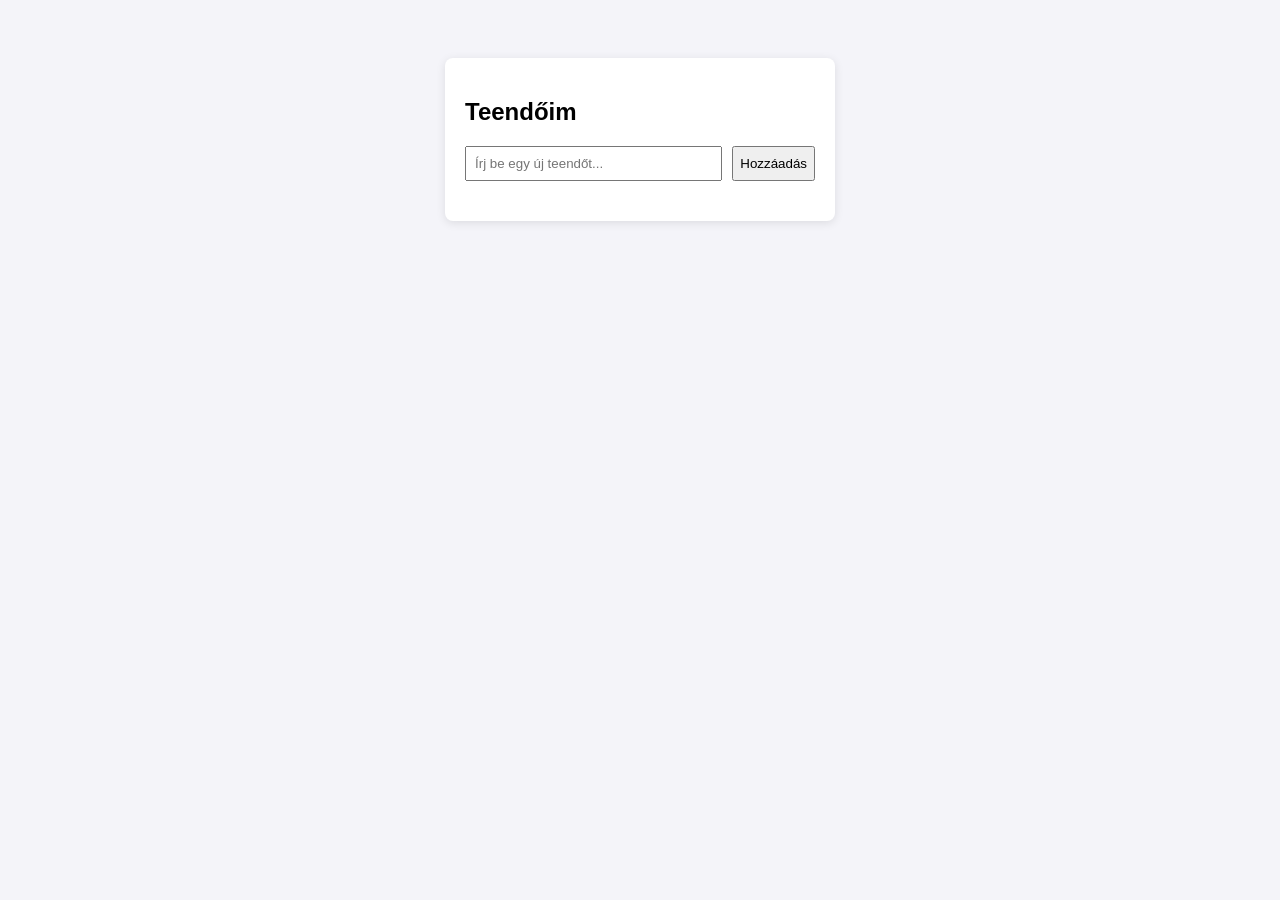
<file: feladatok/6.feladat/index.html>
<!DOCTYPE html>
<html lang="hu">
<head>
    <meta charset="UTF-8">
    <title>Dinamikus Teendő Lista</title>
    <link rel="stylesheet" href="style.css">
</head>
<body>

    <div class="container">
        <h2>Teendőim</h2>
        <div class="input-group">
            <input type="text" id="todoInput" placeholder="Írj be egy új teendőt...">
            <button id="addButton">Hozzáadás</button>
        </div>
        
        <ul id="todoList">
            </ul>
    </div>

    <script src="script.js"></script>
</body>
</html>
</file>
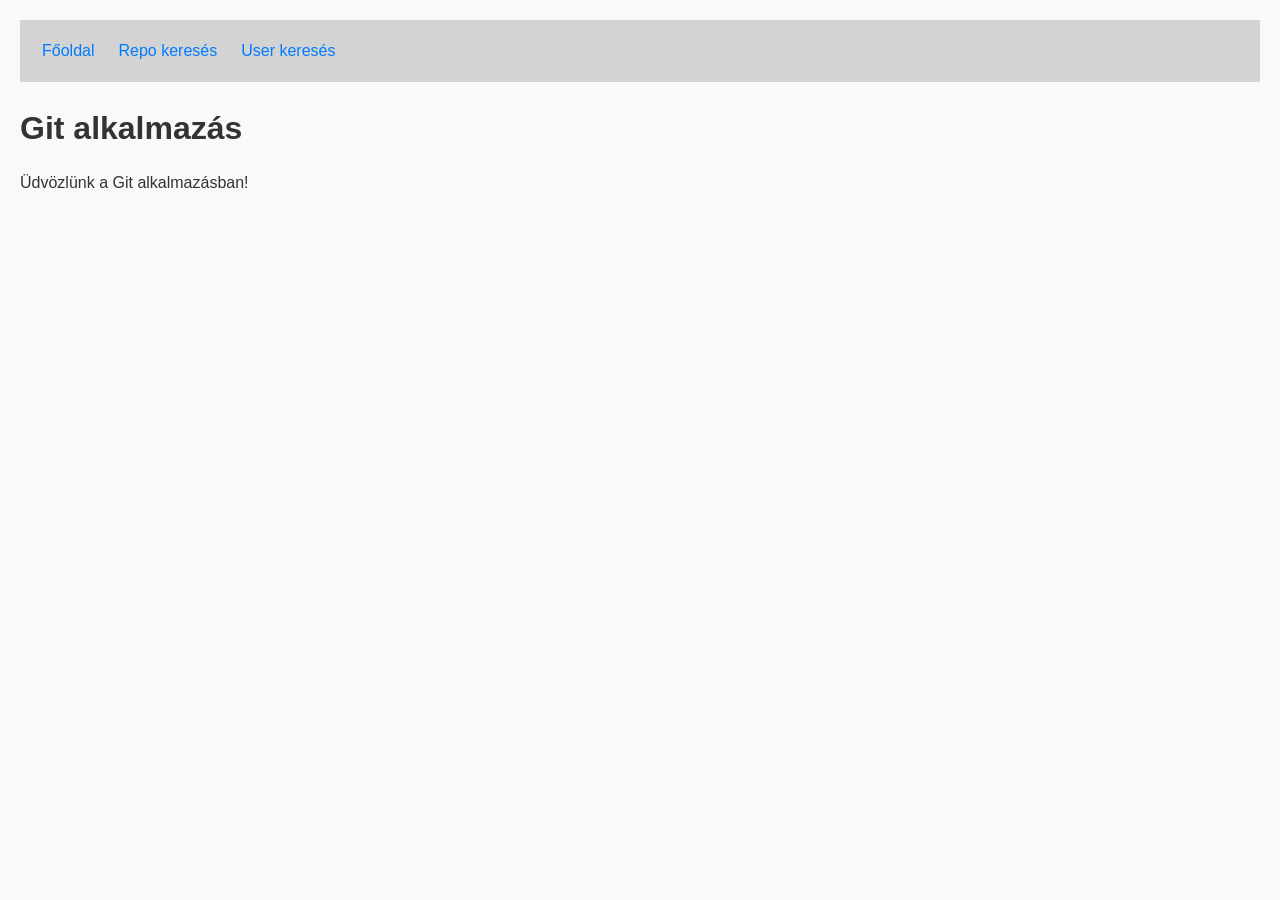
<file: feladatok/7-8.feladat/index.html>
<!DOCTYPE html>
<html lang="hu">
<head>
    <meta charset="UTF-8">
    <title>Git App - Főoldal</title>
    <link rel="stylesheet" href="style.css">
</head>
<body>

<h1>Git alkalmazás</h1>

<p>Üdvözlünk a Git alkalmazásban!</p>

<script src="script.js"></script>

</body>
</html>
</file>
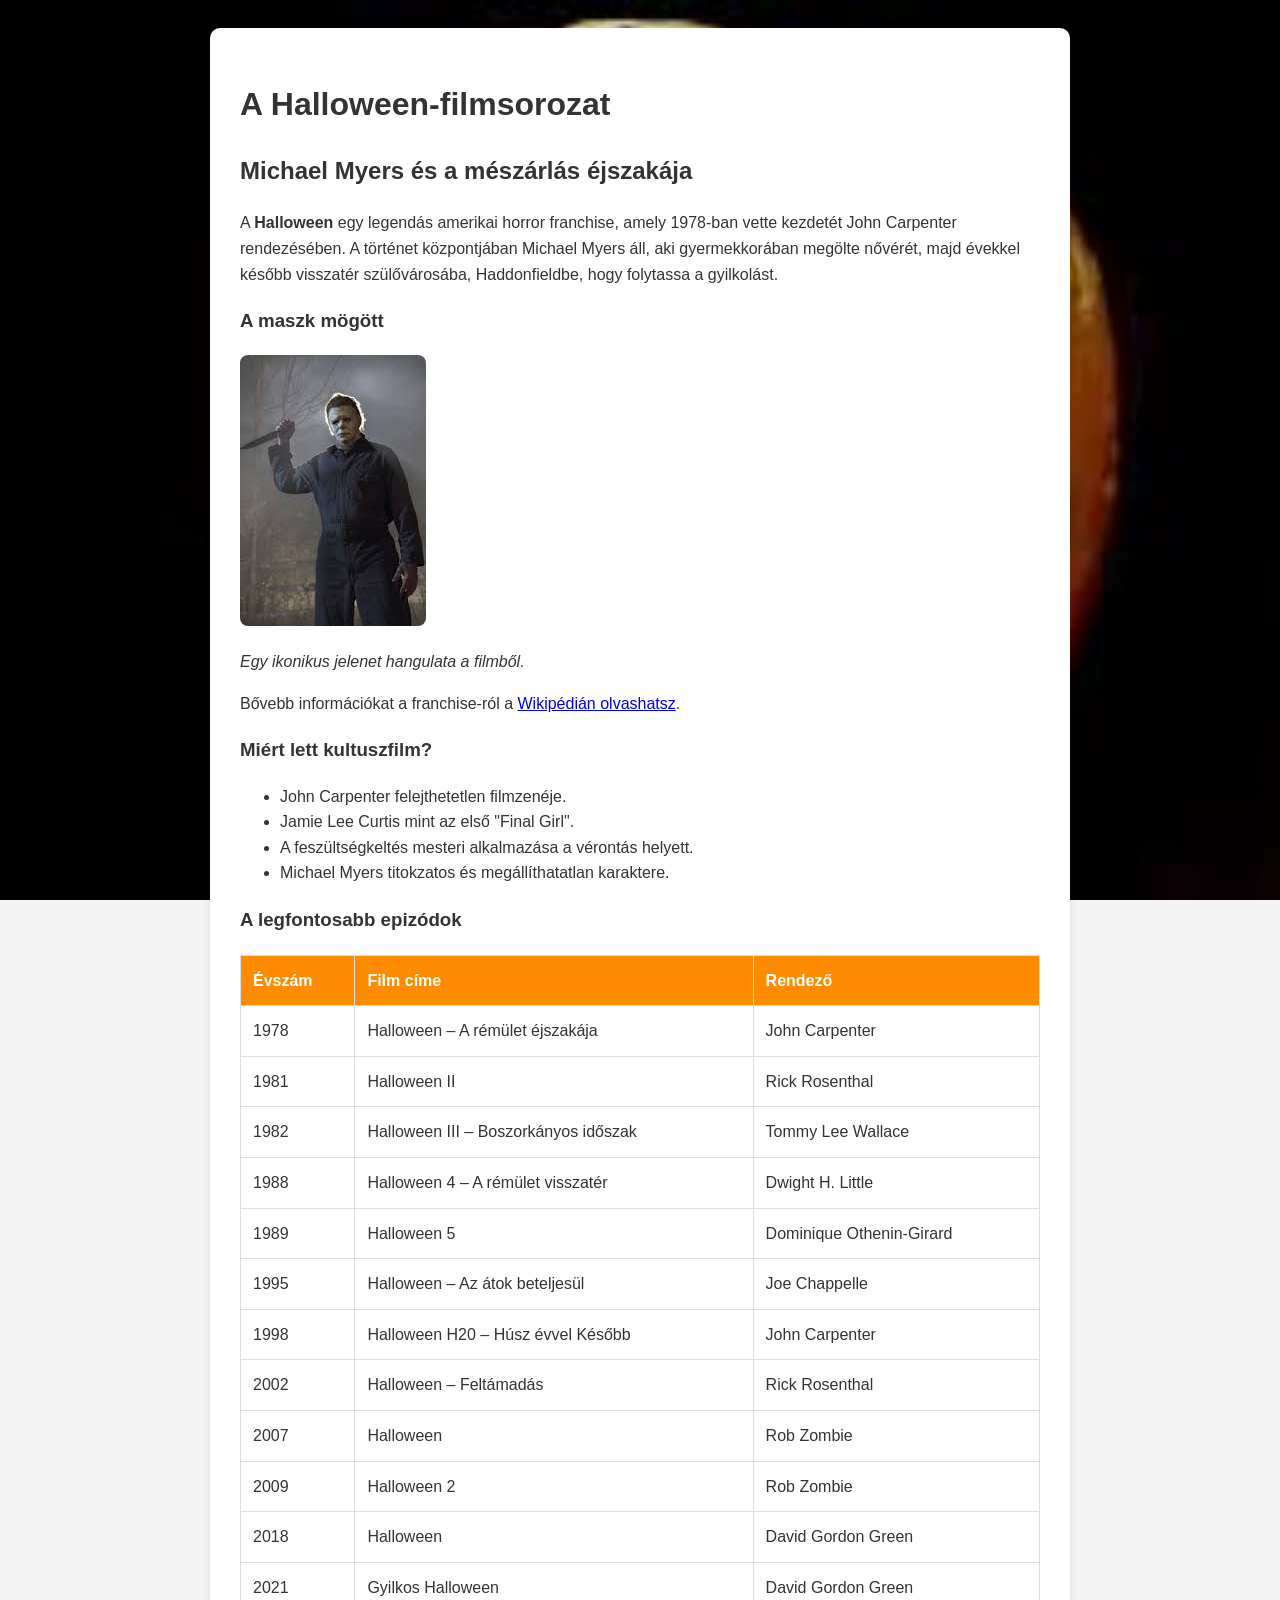
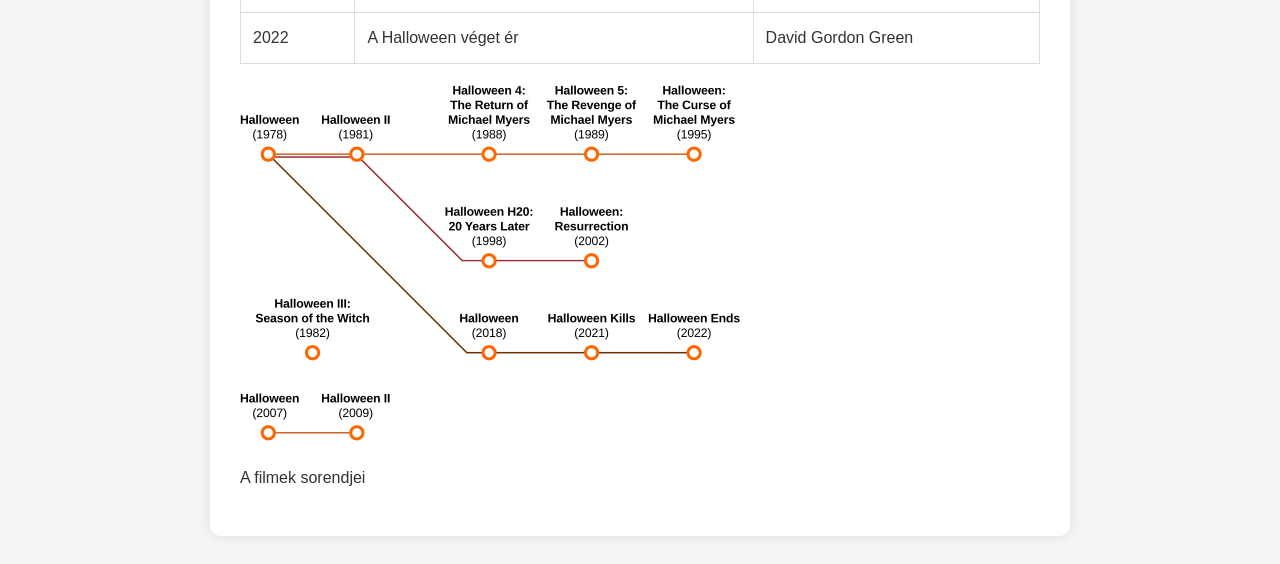
<file: feladatok/2.feladat/halloween.html>
<!DOCTYPE html>
<html lang="hu">
<head>
    <meta charset="UTF-8">
    <meta name="viewport" content="width=device-width, initial-scale=1.0">
    <title>Halloween Filmbemutató</title>
    <style>
        body { background-image: url('pumpkin.jpg'); background-size: cover; background-attachment: fixed; color: #333; }
        body { font-family: sans-serif; line-height: 1.6; background-color: #f4f4f4; padding: 20px; }
        table { border-collapse: collapse; width: 100%; margin: 20px 0; background: white; }
        th, td { border: 1px solid #ddd; padding: 12px; text-align: left; }
        th { background-color: #ff8c00; color: white; }
        img { max-width: 100%; height: auto; border-radius: 8px; }
        .container { max-width: 800px; margin: auto; background: white; padding: 30px; border-radius: 10px; box-shadow: 0 0 10px rgba(0,0,0,0.1); }
    </style>
</head>
<body>

<div class="container">
    <h1>A Halloween-filmsorozat</h1>
    <h2>Michael Myers és a mészárlás éjszakája</h2>

    <p>A <strong>Halloween</strong> egy legendás amerikai horror franchise, amely 1978-ban vette kezdetét John Carpenter rendezésében. A történet központjában Michael Myers áll, aki gyermekkorában megölte nővérét, majd évekkel később visszatér szülővárosába, Haddonfieldbe, hogy folytassa a gyilkolást.</p>

    <h3>A maszk mögött</h3>
    <img src="letöltés.jpg" alt="Halloween Michael Myers maszkja">
    <p><em>Egy ikonikus jelenet hangulata a filmből.</em></p>

    <p>Bővebb információkat a franchise-ról a <a href="https://en.wikipedia.org/wiki/Halloween_(franchise)" target="_blank">Wikipédián olvashatsz</a>.</p>

    <h3>Miért lett kultuszfilm?</h3>
    <ul>
        <li>John Carpenter felejthetetlen filmzenéje.</li>
        <li>Jamie Lee Curtis mint az első "Final Girl".</li>
        <li>A feszültségkeltés mesteri alkalmazása a vérontás helyett.</li>
        <li>Michael Myers titokzatos és megállíthatatlan karaktere.</li>
    </ul>

    <h3>A legfontosabb epizódok</h3>
    <table>
        <thead>
            <tr>
                <th>Évszám</th>
                <th>Film címe</th>
                <th>Rendező</th>
            </tr>
        </thead>
        <tbody>
            <tr>
                <td>1978</td>
                <td>Halloween – A rémület éjszakája</td>
                <td>John Carpenter</td>
            </tr>
            <tr>
                <td>1981</td>
                <td>Halloween II</td>   
                <td>Rick Rosenthal</td>
            </tr>
            <tr>
                <td>1982</td>
                <td>Halloween III – Boszorkányos időszak</td>
                <td>Tommy Lee Wallace</td>
            </tr>
            <tr>
                <td>1988</td>
                <td>Halloween 4 – A rémület visszatér</td>
                <td>Dwight H. Little</td>
            </tr>
            <tr>
                <td>1989</td>
                <td>Halloween 5</td>
                <td>Dominique Othenin-Girard</td>
            </tr>
            <tr>
                <td>1995</td>
                <td>Halloween – Az átok beteljesül</td>
                <td>Joe Chappelle</td>
            </tr>
            <tr>
                <td>1998</td>
                <td>Halloween H20 – Húsz évvel Később</td>
                <td>John Carpenter</td>
            </tr>
            <tr>
                <td>2002</td>
                <td>Halloween – Feltámadás</td>
                <td>Rick Rosenthal</td>
            </tr>
            <tr>
                <td>2007</td>
                <td>Halloween</td>
                <td>Rob Zombie</td>
            </tr>
            <tr>
                <td>2009</td>
                <td>Halloween 2</td>
                <td>Rob Zombie</td>
            </tr>
            <tr>
                <td>2018</td>
                <td>Halloween</td>
                <td>David Gordon Green</td>
            </tr>
            <tr>
                <td>2021</td>
                <td>Gyilkos Halloween</td>
                <td>David Gordon Green</td>
            </tr>
            <tr>
                <td>2022</td>
                <td>A Halloween véget ér</td>
                <td>David Gordon Green</td>
            </tr>
        </tbody>
    </table>
    <img src="Halloween_Film_Franchise_Continuity.svg.png" alt="Halloween filmsorozat idővonal">
    <p>A filmek sorendjei</p>
</div>

</body>
</html>
</file>
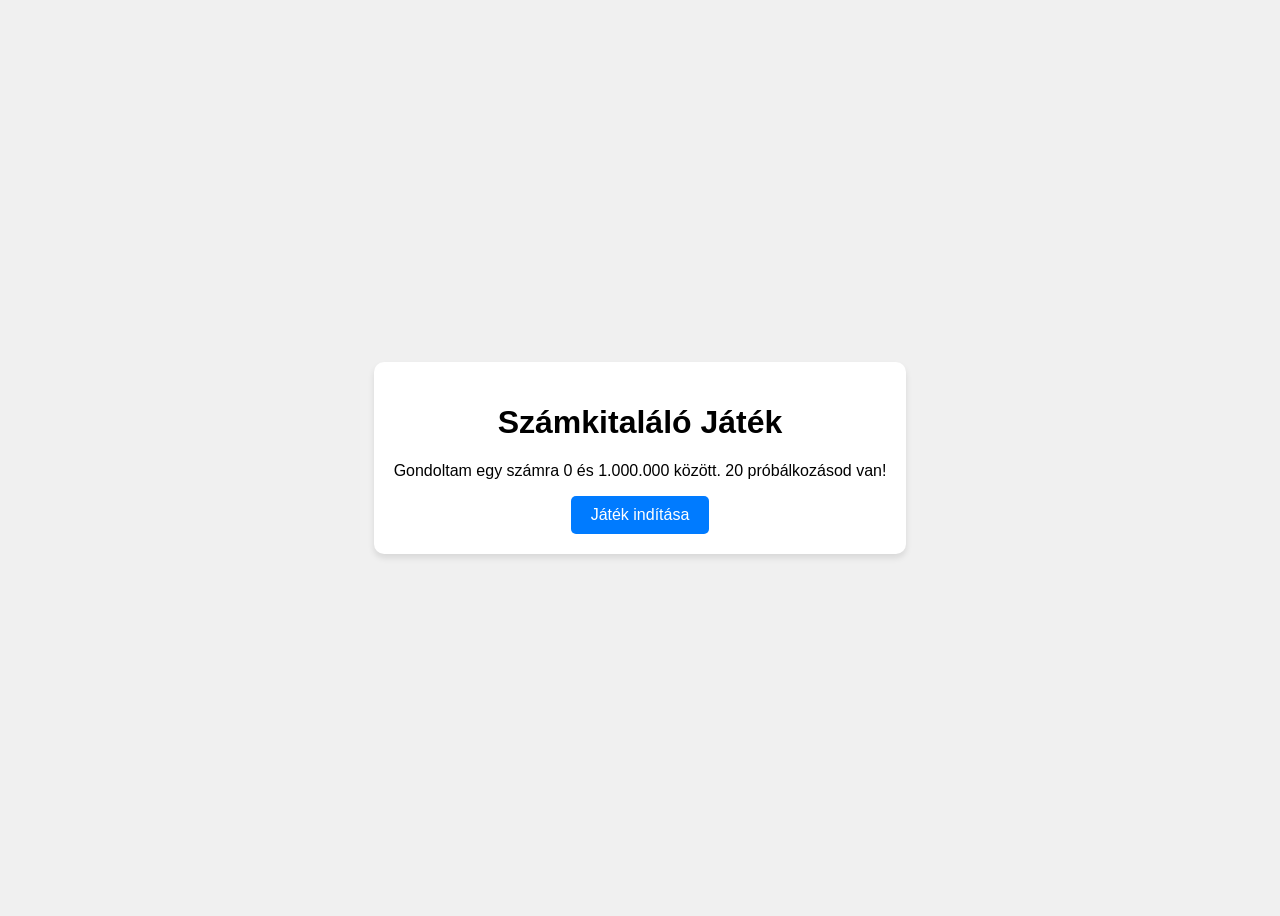
<file: feladatok/5.feladat/számkitalálós játék.html>
<!DOCTYPE html>
<html lang="hu">
<head>
    <meta charset="UTF-8">
    <title>Számkitaláló Játék</title>
    <style>
        body {
            font-family: sans-serif;
            display: flex;
            justify-content: center;
            align-items: center;
            height: 100vh;
            background-color: #f0f0f0;
        }
        .container {
            text-align: center;
            padding: 20px;
            background: white;
            border-radius: 10px;
            box-shadow: 0 4px 6px rgba(0,0,0,0.1);
        }
        button {
            padding: 10px 20px;
            font-size: 16px;
            cursor: pointer;
            background-color: #007bff;
            color: white;
            border: none;
            border-radius: 5px;
        }
        button:hover {
            background-color: #0056b3;
        }
    </style>
</head>
<body>

    <div class="container">
        <h1>Számkitaláló Játék</h1>
        <p>Gondoltam egy számra 0 és 1.000.000 között. 20 próbálkozásod van!</p>
        <button onclick="inditJatek()">Játék indítása</button>
    </div>

    <script>
        function inditJatek() {
            // Véletlenszám generálása 0 és 1.000.000 között
            const celSzam = Math.floor(Math.random() * 1000001);
            const maxProbalkozas = 20;
            let tippekSzama = 0;
            let talalt = false;

            while (tippekSzama < maxProbalkozas && !talalt) {
                tippekSzama++;
                
                let bemenet = prompt(`Kérlek add meg a(z) ${tippekSzama}. tippedet (0 - 1.000.000 között):`);
                
                // Ha a felhasználó a Mégse gombra kattint
                if (bemenet === null) break;

                let tipp = parseInt(bemenet);

                // Ellenőrzés, hogy a megadott érték szám-e
                if (isNaN(tipp)) {
                    alert("Ez nem egy érvényes szám! Ez a kör most elveszett.");
                    continue;
                }

                // A tipp kiértékelése a kért üzenetekkel
                if (tipp === celSzam) {
                    alert(`Gratulálok, ${tippekSzama} lépésből eltaláltad!`);
                    talalt = true;
                } else if (tipp > celSzam) {
                    alert(`${tippekSzama}. tipp nem talált: A megoldás kisebb.`);
                } else {
                    alert(`${tippekSzama}. tipp nem talált: A megoldás nagyobb.`);
                }
            }

            // Ha elfogytak a lehetőségek
            if (!talalt && tippekSzama >= maxProbalkozas) {
                alert(`Sajnos ez most nem sikerült! A megoldás: ${celSzam}`);
            }
        }
    </script>
</body>
</html>
</file>
<file: feladatok/6.feladat/style.css>
body {
    font-family: Arial, sans-serif;
    display: flex;
    justify-content: center;
    padding-top: 50px;
    background-color: #f4f4f9;
}

.container {
    background: white;
    padding: 20px;
    border-radius: 8px;
    box-shadow: 0 2px 10px rgba(0,0,0,0.1);
    width: 350px;
}

.input-group {
    display: flex;
    gap: 10px;
    margin-bottom: 20px;
}

input {
    flex-grow: 1;
    padding: 8px;
}

ul {
    list-style-type: none;
    padding: 0;
}

li {
    padding: 10px;
    border-bottom: 1px solid #ddd;
    cursor: pointer;
    transition: 0.2s;
}

li:hover {
    background-color: #f9f9f9;
}

/* A feladat által kért áthúzás */
.completed {
    text-decoration: line-through;
    color: gray;
}
</file>
<file: feladatok/7-8.feladat/style.css>
* {
    box-sizing: border-box;
    font-family: Arial, sans-serif;
}

body {
    font-size: 16px;
    line-height: 1.6;
    color: #333;
    background-color: #f8f9fa;
    margin: 20px;
}

h1,
h2,
h3,
h4,
h5,
h6 {
    margin-bottom: 0.5em;
}

p {
    margin-bottom: 1em;
}

a {
    color: #007bff;
    text-decoration: none;
}

a:hover {
    text-decoration: underline;
}

.navbar {
    background-color: lightgrey;
    padding: 10px;
    display: flex;
    justify-content: flex-start;
    align-items: center;
}

.navbar a {
    padding: 8px 12px;
}

.navbar a:hover {
    background-color: rgba(255, 255, 255, 0.2);
    border-radius: 4px;
}

.btn {
    display: inline-block;
    padding: 8px 16px;
    margin: 5px;
    font-size: 16px;
    text-align: center;
    border: none;
    cursor: pointer;
    border-radius: 4px;
}

.btn-primary {
    background-color: #007bff;
    color: white;
}

.btn-secondary {
    background-color: #6c757d;
    color: white;
}

.btn-danger {
    background-color: #dc3545;
    color: white;
}

.btn:hover {
    opacity: 0.8;
}

input,
textarea,
select {
    width: 100%;
    padding: 8px;
    margin: 5px 0;
    border: 1px solid #ccc;
    border-radius: 4px;
}

input:focus,
textarea:focus,
select:focus {
    border-color: #007bff;
    outline: none;
}

.container {
    width: 90%;
    max-width: 1200px;
    margin: 0 auto;
}

.row {
    display: flex;
    flex-wrap: wrap;
    margin: -10px;
}

.col {
    flex: 1;
    padding: 10px;
}

.col-2 {
    flex: 2;
}

.col-3 {
    flex: 3;
}

.col-4 {
    flex: 4;
}

.card {
    background: white;
    padding: 15px;
    border-radius: 5px;
    box-shadow: 0 2px 4px rgba(0, 0, 0, 0.1);
    margin-bottom: 15px;
}

.footer {
    background: #333;
    color: white;
    text-align: center;
    padding: 10px;
    margin-top: 20px;
}
</file>
